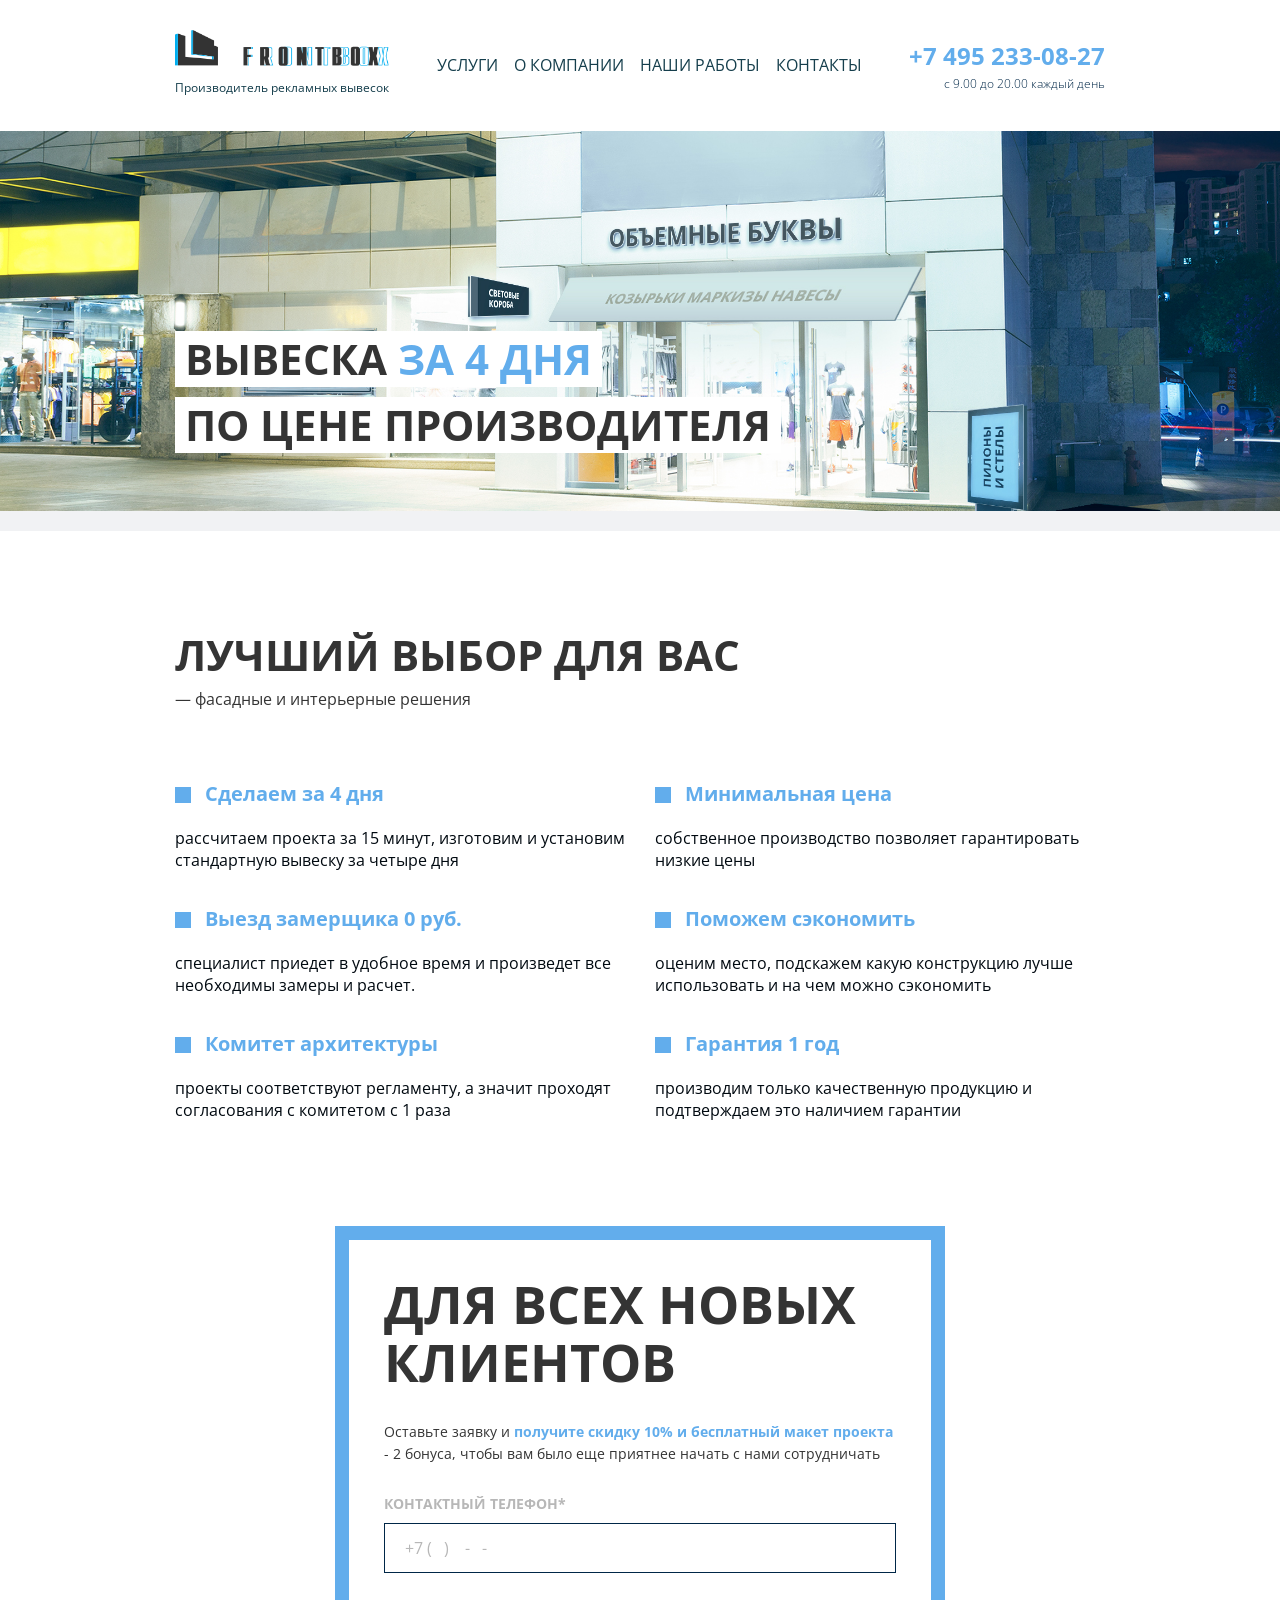
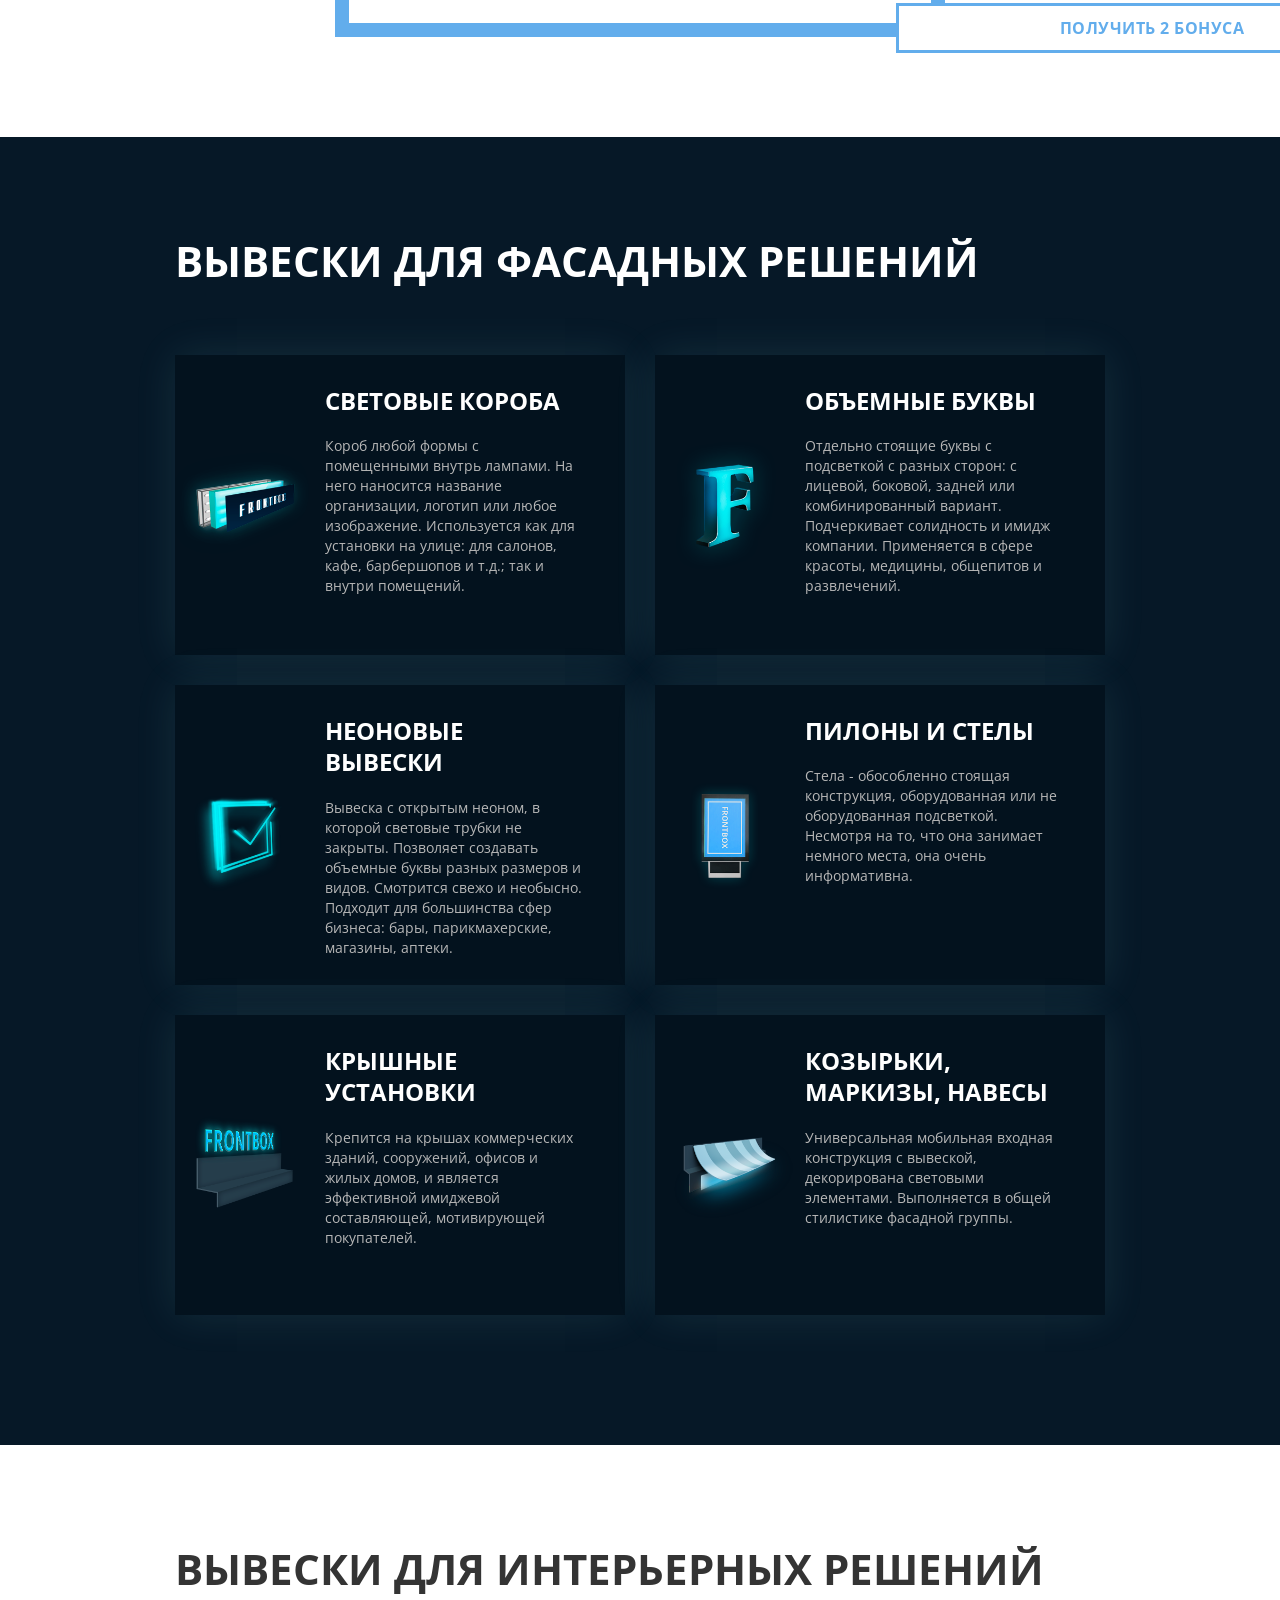
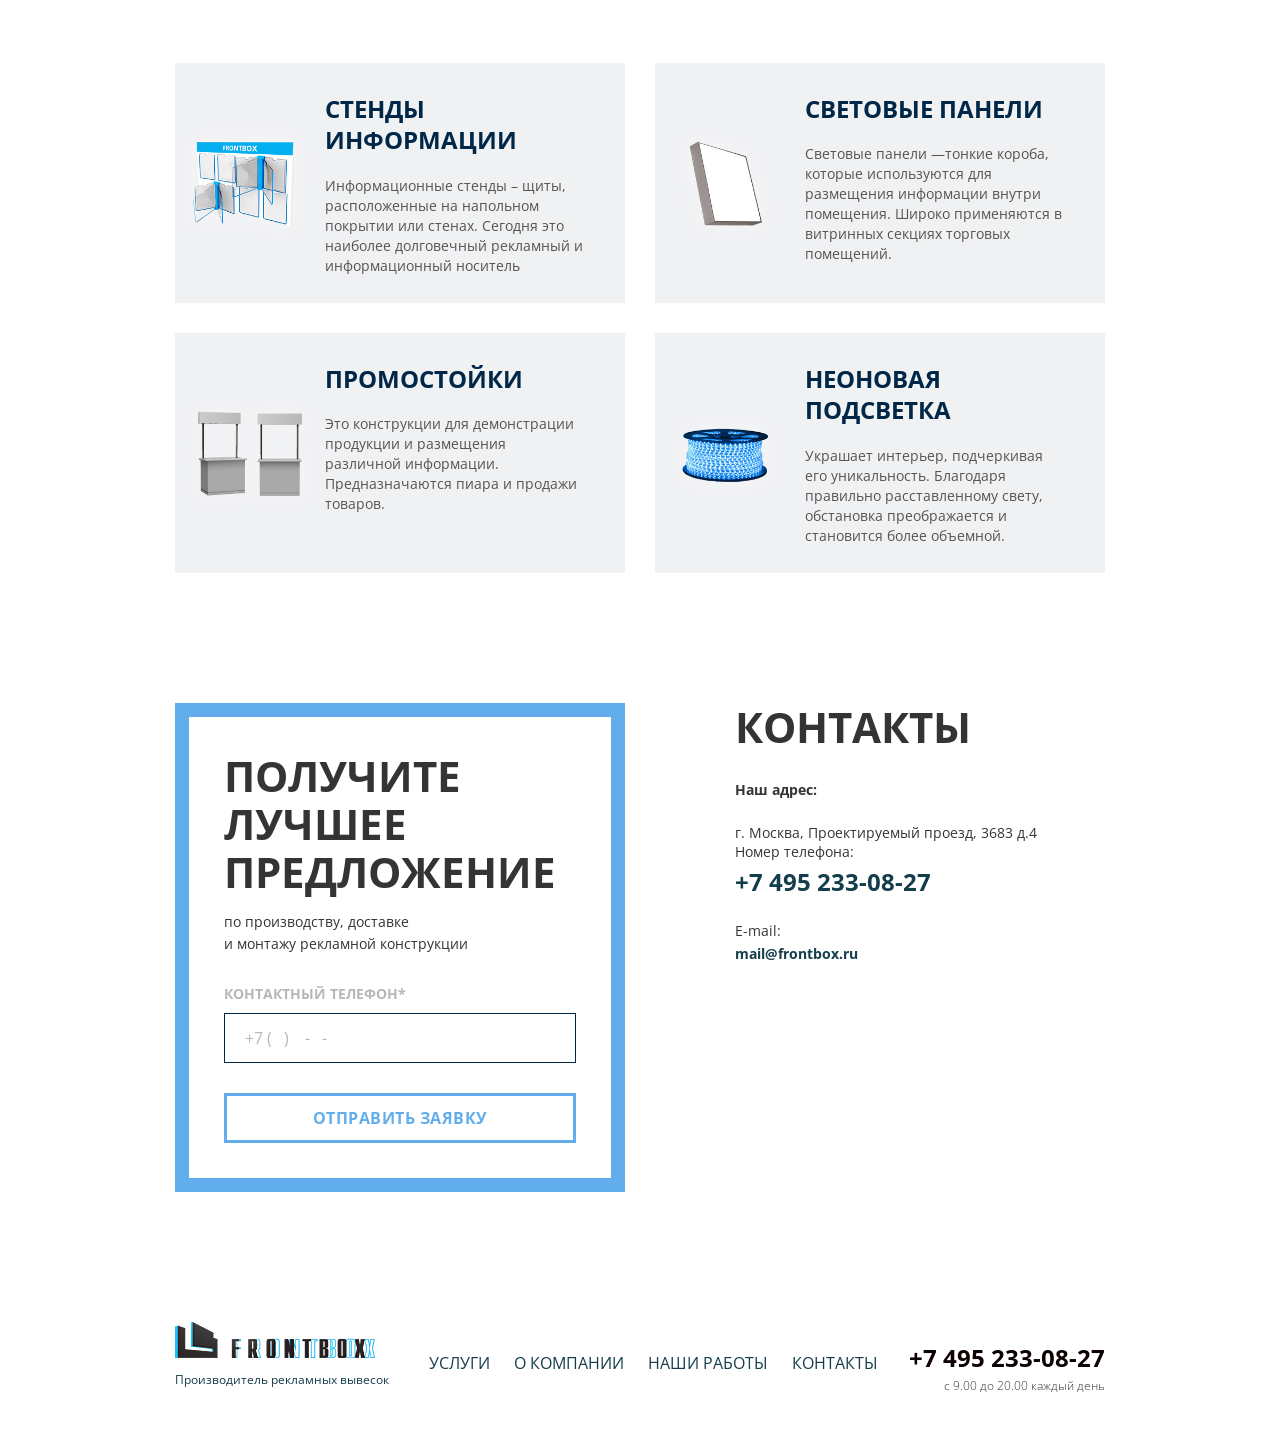
<file: public/index.html>
<html lang="ru" dir="ltr">
  <head>
    <meta charset="UTF-8"/>
    <meta name="viewport" content="width=device-width, initial-scale=1.0"/>
    <meta http-equiv="X-UA-Compatible" content="ie=edge"/>
    <title>Frontbox</title>
    <link href="./css/style.min.css" rel="stylesheet"/>
  </head>
  <body class="index">
    <script src="./js/jquery.min.js"></script>
    <script src="./js/util.js"></script>
    <script src="./js/collapse.js"></script>
    <script src="./js/jquery.inputmask.js"></script>
    <script src="./js/app.min.js"></script>
    <header class="header">
      <div class="container">
        <nav class="navbar navbar-expand-lg"><a class="navbar-brand" href="#">Производитель рекламных вывесок</a>
          <button class="navbar-toggler" type="button" data-toggle="collapse" data-target="#navbarSupportedContent" aria-controls="navbarSupportedContent" aria-expanded="false" aria-label="">
            <svg version="1.1" id="navbar" x="0px" y="0px" viewBox="0 0 512 512" style="enable-background:new 0 0 512 512;" xml:space="preserve">
              <g>
                <g>
                  <path d="M491.318,235.318H20.682C9.26,235.318,0,244.577,0,256s9.26,20.682,20.682,20.682h470.636c11.423,0,20.682-9.259,20.682-20.682C512,244.578,502.741,235.318,491.318,235.318z"></path>
                </g>
              </g>
              <g>
                <g>
                  <path d="M491.318,78.439H20.682C9.26,78.439,0,87.699,0,99.121c0,11.422,9.26,20.682,20.682,20.682h470.636c11.423,0,20.682-9.26,20.682-20.682C512,87.699,502.741,78.439,491.318,78.439z"></path>
                </g>
              </g>
              <g>
                <g>
                  <path d="M491.318,392.197H20.682C9.26,392.197,0,401.456,0,412.879s9.26,20.682,20.682,20.682h470.636c11.423,0,20.682-9.259,20.682-20.682S502.741,392.197,491.318,392.197z"></path>
                </g>
              </g>
            </svg>
          </button>
          <div class="collapse navbar-collapse" id="navbarSupportedContent">
            <ul class="navbar-nav m-auto">
              <li class="nav-item active"><a class="nav-link" href="#">Услуги</a></li>
              <li class="nav-item"><a class="nav-link" href="#">О компании</a></li>
              <li class="nav-item"><a class="nav-link" href="#">Наши работы</a></li>
              <li class="nav-item"><a class="nav-link" href="#">Контакты</a></li>
            </ul>
          </div>
          <div class="header__contact"><a class="phone" href="tel:+7 495 233-08-27">+7 495 233-08-27</a>
            <p class="phone-offer">с 9.00 до 20.00 каждый день</p>
          </div>
        </nav>
      </div>
    </header>
    <section class="content content_heading">
      <div class="container">
        <div class="row">
          <div class="col-xl-8 col-lg-8">
            <h1 class="heading heading_xl text-uppercase">
              <div class="line">
                <div class="heading__line">Вывеска <span class="text-lightblue">за 4 дня </span></div>
              </div>
              <div class="line">
                <div class="heading__line">по&nbsp;цене производителя</div>
              </div>
            </h1>
          </div>
        </div>
      </div>
    </section>
    <section class="content">
      <div class="container">
        <div class="row justify-content-xl-between justify-content-lg-center">
          <div class="col-xl-7 margin-bottom margin-bottom-xl-none">
            <div class="margin-bottom"> 
              <h2 class="heading heading_md text-uppercase">Лучший выбор для вас</h2>
              <div class="offer">— фасадные и интерьерные решения</div>
            </div>
            <div class="list row">
              <div class="list__item col-xl-6 col-md-6">
                <div class="list__title">Сделаем за 4 дня</div>
                <div class="list__offer">рассчитаем проекта за 15 минут, изготовим и установим стандартную вывеску за четыре дня</div>
              </div>
              <div class="list__item col-xl-6 col-md-6">
                <div class="list__title">Минимальная цена</div>
                <div class="list__offer">собственное производство позволяет гарантировать низкие цены</div>
              </div>
              <div class="list__item col-xl-6 col-md-6">
                <div class="list__title">Выезд замерщика 0 руб.</div>
                <div class="list__offer">специалист приедет в удобное время и произведет все необходимы замеры и расчет.</div>
              </div>
              <div class="list__item col-xl-6 col-md-6">
                <div class="list__title">Поможем сэкономить</div>
                <div class="list__offer">оценим место, подскажем какую конструкцию лучше использовать и на чем можно сэкономить</div>
              </div>
              <div class="list__item col-xl-6 col-md-6">
                <div class="list__title">Комитет архитектуры</div>
                <div class="list__offer">проекты соответствуют регламенту, а значит проходят согласования с комитетом с 1 раза</div>
              </div>
              <div class="list__item col-xl-6 col-md-6">
                <div class="list__title">Гарантия 1 год</div>
                <div class="list__offer">производим только качественную продукцию и подтверждаем это наличием гарантии</div>
              </div>
            </div>
          </div>
          <div class="col-xl-4 col-lg-8">
            <div class="form-content form-content_border form-content_btn-out">
              <div class="heading heading_lg text-uppercase">Для всех новых клиентов</div>
              <div class="offer offer_column small">Оставьте заявку и <span class="text-lightblue text-bold">получите скидку 10% и бесплатный макет проекта </span>- 2 бонуса, чтобы вам было еще приятнее начать с нами сотрудничать</div>
              <form class="form form_column" action="">
                <div class="form__label">Контактный телефон*</div>
                <input class="form__input in-phone" type="tel" placeholder="+7 (   )    -   -  "/>
                <button class="btn btn_border" type="submit">Получить 2 бонуса</button>
              </form>
            </div>
          </div>
        </div>
      </div>
    </section>
    <section class="content bg-dark">
      <div class="container">
        <h2 class="heading heading_md text-uppercase margin-bottom">Вывески для фасадных решений</h2>
        <div class="row">
          <div class="col-xl-6 col-lg-6 col-md-12 col-sm-6">
            <div class="service service_lightbox">
              <div class="service__title">СВЕТОВЫЕ КОРОБА</div>
              <div class="service__offer">Короб любой формы с помещенными внутрь лампами. На него наносится название организации, логотип или любое изображение. Используется как для установки на улице: для салонов, кафе, барбершопов и т.д.; так и внутри помещений.</div>
            </div>
          </div>
          <div class="col-xl-6 col-lg-6 col-md-12 col-sm-6">
            <div class="service service_letter">
              <div class="service__title">ОБЪЕМНЫЕ БУКВЫ</div>
              <div class="service__offer">Отдельно стоящие буквы с подсветкой с разных сторон: с лицевой, боковой, задней или комбинированный вариант. Подчеркивает солидность и имидж компании. Применяется в сфере красоты, медицины, общепитов и развлечений.</div>
            </div>
          </div>
          <div class="col-xl-6 col-lg-6 col-md-12 col-sm-6">
            <div class="service service_neon">
              <div class="service__title">НЕОНОВЫЕ ВЫВЕСКИ</div>
              <div class="service__offer">Вывеска с открытым неоном, в которой световые трубки не закрыты. Позволяет создавать объемные буквы разных размеров и видов.  Смотрится свежо и необысно. Подходит для большинства сфер бизнеса: бары, парикмахерские, магазины, аптеки.</div>
            </div>
          </div>
          <div class="col-xl-6 col-lg-6 col-md-12 col-sm-6">
            <div class="service service_pilon">
              <div class="service__title">ПИЛОНЫ И СТЕЛЫ</div>
              <div class="service__offer">Стела - обособленно стоящая конструкция, оборудованная или не оборудованная подсветкой. Несмотря на то, что она занимает немного места, она очень информативна.</div>
            </div>
          </div>
          <div class="col-xl-6 col-lg-6 col-md-12 col-sm-6">
            <div class="service service_roof margin-bottom-xl-none">
              <div class="service__title">КРЫШНЫЕ УСТАНОВКИ</div>
              <div class="service__offer">Крепится на крышах коммерческих зданий, сооружений, офисов и жилых домов, и является эффективной имиджевой составляющей, мотивирующей покупателей.</div>
            </div>
          </div>
          <div class="col-xl-6 col-lg-6 col-md-12 col-sm-6">
            <div class="service service_canopy last">
              <div class="service__title">КОЗЫРЬКИ, МАРКИЗЫ, НАВЕСЫ</div>
              <div class="service__offer">Универсальная мобильная входная конструкция с вывеской, декорирована световыми элементами. Выполняется в общей стилистике фасадной группы.</div>
            </div>
          </div>
        </div>
      </div>
    </section>
    <section class="content">
      <div class="container">
        <h2 class="heading heading_md text-uppercase margin-bottom">Вывески для интерьерных решений</h2>
        <div class="row">
          <div class="col-xl-6 col-lg-6 col-md-12 col-sm-6">
            <div class="service service_stend">
              <div class="service__title">СТЕНДЫ ИНФОРМАЦИИ</div>
              <div class="service__offer">Информационные стенды – щиты, расположенные на напольном покрытии или стенах. Сегодня это наиболее долговечный рекламный и информационный носитель</div>
            </div>
          </div>
          <div class="col-xl-6 col-lg-6 col-md-12 col-sm-6">
            <div class="service service_panel">
              <div class="service__title">СВЕТОВЫЕ ПАНЕЛИ</div>
              <div class="service__offer">Световые панели —тонкие короба, которые используются для размещения информации внутри помещения. Широко применяются в витринных секциях торговых помещений.</div>
            </div>
          </div>
          <div class="col-xl-6 col-lg-6 col-md-12 col-sm-6">
            <div class="service service_promo margin-bottom-xl-none">
              <div class="service__title">ПРОМОСТОЙКИ</div>
              <div class="service__offer">Это конструкции для демонстрации продукции и размещения различной информации. Предназначаются пиара и продажи товаров.</div>
            </div>
          </div>
          <div class="col-xl-6 col-lg-6 col-md-12 col-sm-6">
            <div class="service service_led last">
              <div class="service__title">НЕОНОВАЯ ПОДСВЕТКА</div>
              <div class="service__offer">Украшает интерьер, подчеркивая его уникальность. Благодаря правильно расставленному свету, обстановка преображается и становится более объемной.</div>
            </div>
          </div>
        </div>
      </div>
    </section>
    <section class="content contact">
      <div class="container">
        <div class="row justify-content-between">
          <div class="col-xl-7 col-lg-6">
            <div class="form-content form-content_border form-content_size">
              <div class="row align-items-center justify-content-between">
                <div class="col-xl-6">
                  <div class="heading heading_md text-uppercase">Получите лучшее предложение</div>
                  <div class="offer offer_row small">по производству, доставке и&nbsp;монтажу рекламной конcтрукции</div>
                </div>
                <div class="col-xl-5">
                  <form class="form form_row" action="">
                    <div class="form__label">Контактный телефон*</div>
                    <input class="form__input" type="tel" placeholder="+7 (   )    -   -  "/>
                    <button class="btn btn_border" type="submit">отправить заявку</button>
                  </form>
                </div>
              </div>
            </div>
          </div>
          <div class="col-xl-4 col-lg-5">
            <p class="heading heading_md text-uppercase">Контакты</p>
            <div class="address"> 
              <div class="address__title text-bold">Наш адрес:</div>
              <div class="address__place">г. Москва, Проектируемый проезд, 3683 д.4</div>
              <div class="address__title">Номер телефона:</div><a class="address__phone" href="tel:+7 495 233-08-27">+7 495 233-08-27</a>
              <div class="address__title">E-mail:</div><a class="address__mail" href="mailto:mail@frontbox.ru">mail@frontbox.ru</a>
            </div>
          </div>
        </div>
      </div>
    </section>
    <footer class="footer">
      <div class="container">
        <nav class="navbar"><a class="navbar-brand" href="#">Производитель рекламных вывесок</a>
          <ul class="navbar-nav">
            <li class="nav-item active"><a class="nav-link" href="#">Услуги</a></li>
            <li class="nav-item"><a class="nav-link" href="#">О компании</a></li>
            <li class="nav-item"><a class="nav-link" href="#">Наши работы</a></li>
            <li class="nav-item"><a class="nav-link" href="#">Контакты</a></li>
          </ul>
          <div class="my-2 my-lg-0"><a class="phone" href="tel:+7 495 233-08-27">+7 495 233-08-27</a>
            <p class="phone-offer">с 9.00 до 20.00 каждый день</p>
          </div>
        </nav>
      </div>
    </footer>
  </body>
</html>
</file>
<file: public/css/style.min.css>
@import url(https://fonts.googleapis.com/css?family=Open+Sans:300,400,600,700,800&Exo+2:100,300,400,500,700&subset=cyrillic);.flex-column,.flex-row{-webkit-box-orient:horizontal!important;-webkit-box-direction:normal!important;-ms-flex-direction:row!important;flex-direction:row!important}.flex-column{-webkit-box-orient:vertical!important;-ms-flex-direction:column!important;flex-direction:column!important}.flex-column-reverse,.flex-row-reverse{-webkit-box-orient:horizontal!important;-webkit-box-direction:reverse!important;-ms-flex-direction:row-reverse!important;flex-direction:row-reverse!important}.flex-column-reverse{-webkit-box-orient:vertical!important;-ms-flex-direction:column-reverse!important;flex-direction:column-reverse!important}.flex-wrap{-ms-flex-wrap:wrap!important;flex-wrap:wrap!important}.flex-nowrap{-ms-flex-wrap:nowrap!important;flex-wrap:nowrap!important}.flex-wrap-reverse{-ms-flex-wrap:wrap-reverse!important;flex-wrap:wrap-reverse!important}.flex-fill{-webkit-box-flex:1!important;-ms-flex:1 1 auto!important;flex:1 1 auto!important}.flex-grow-0{-webkit-box-flex:0!important;-ms-flex-positive:0!important;flex-grow:0!important}.flex-grow-1{-webkit-box-flex:1!important;-ms-flex-positive:1!important;flex-grow:1!important}.flex-shrink-0{-ms-flex-negative:0!important;flex-shrink:0!important}.flex-shrink-1{-ms-flex-negative:1!important;flex-shrink:1!important}.justify-content-start{-webkit-box-pack:start!important;-ms-flex-pack:start!important;justify-content:flex-start!important}.justify-content-end{-webkit-box-pack:end!important;-ms-flex-pack:end!important;justify-content:flex-end!important}.justify-content-center{-webkit-box-pack:center!important;-ms-flex-pack:center!important;justify-content:center!important}.justify-content-between{-webkit-box-pack:justify!important;-ms-flex-pack:justify!important;justify-content:space-between!important}.justify-content-around{-ms-flex-pack:distribute!important;justify-content:space-around!important}.align-items-start{-webkit-box-align:start!important;-ms-flex-align:start!important;align-items:flex-start!important}.align-items-end{-webkit-box-align:end!important;-ms-flex-align:end!important;align-items:flex-end!important}.align-items-center{-webkit-box-align:center!important;-ms-flex-align:center!important;align-items:center!important}.align-items-baseline{-webkit-box-align:baseline!important;-ms-flex-align:baseline!important;align-items:baseline!important}.align-items-stretch{-webkit-box-align:stretch!important;-ms-flex-align:stretch!important;align-items:stretch!important}.align-content-start{-ms-flex-line-pack:start!important;align-content:flex-start!important}.align-content-end{-ms-flex-line-pack:end!important;align-content:flex-end!important}.align-content-center{-ms-flex-line-pack:center!important;align-content:center!important}.align-content-between{-ms-flex-line-pack:justify!important;align-content:space-between!important}.align-content-around{-ms-flex-line-pack:distribute!important;align-content:space-around!important}.align-content-stretch{-ms-flex-line-pack:stretch!important;align-content:stretch!important}.align-self-auto{-ms-flex-item-align:auto!important;align-self:auto!important}.align-self-start{-ms-flex-item-align:start!important;align-self:flex-start!important}.align-self-end{-ms-flex-item-align:end!important;align-self:flex-end!important}.align-self-center{-ms-flex-item-align:center!important;align-self:center!important}.align-self-baseline{-ms-flex-item-align:baseline!important;align-self:baseline!important}.align-self-stretch{-ms-flex-item-align:stretch!important;align-self:stretch!important}@media (min-width:576px){.flex-sm-column,.flex-sm-row{-webkit-box-orient:horizontal!important;-webkit-box-direction:normal!important;-ms-flex-direction:row!important;flex-direction:row!important}.flex-sm-column{-webkit-box-orient:vertical!important;-ms-flex-direction:column!important;flex-direction:column!important}.flex-sm-column-reverse,.flex-sm-row-reverse{-webkit-box-orient:horizontal!important;-webkit-box-direction:reverse!important;-ms-flex-direction:row-reverse!important;flex-direction:row-reverse!important}.flex-sm-column-reverse{-webkit-box-orient:vertical!important;-ms-flex-direction:column-reverse!important;flex-direction:column-reverse!important}.flex-sm-wrap{-ms-flex-wrap:wrap!important;flex-wrap:wrap!important}.flex-sm-nowrap{-ms-flex-wrap:nowrap!important;flex-wrap:nowrap!important}.flex-sm-wrap-reverse{-ms-flex-wrap:wrap-reverse!important;flex-wrap:wrap-reverse!important}.flex-sm-fill{-webkit-box-flex:1!important;-ms-flex:1 1 auto!important;flex:1 1 auto!important}.flex-sm-grow-0{-webkit-box-flex:0!important;-ms-flex-positive:0!important;flex-grow:0!important}.flex-sm-grow-1{-webkit-box-flex:1!important;-ms-flex-positive:1!important;flex-grow:1!important}.flex-sm-shrink-0{-ms-flex-negative:0!important;flex-shrink:0!important}.flex-sm-shrink-1{-ms-flex-negative:1!important;flex-shrink:1!important}.justify-content-sm-start{-webkit-box-pack:start!important;-ms-flex-pack:start!important;justify-content:flex-start!important}.justify-content-sm-end{-webkit-box-pack:end!important;-ms-flex-pack:end!important;justify-content:flex-end!important}.justify-content-sm-center{-webkit-box-pack:center!important;-ms-flex-pack:center!important;justify-content:center!important}.justify-content-sm-between{-webkit-box-pack:justify!important;-ms-flex-pack:justify!important;justify-content:space-between!important}.justify-content-sm-around{-ms-flex-pack:distribute!important;justify-content:space-around!important}.align-items-sm-start{-webkit-box-align:start!important;-ms-flex-align:start!important;align-items:flex-start!important}.align-items-sm-end{-webkit-box-align:end!important;-ms-flex-align:end!important;align-items:flex-end!important}.align-items-sm-center{-webkit-box-align:center!important;-ms-flex-align:center!important;align-items:center!important}.align-items-sm-baseline{-webkit-box-align:baseline!important;-ms-flex-align:baseline!important;align-items:baseline!important}.align-items-sm-stretch{-webkit-box-align:stretch!important;-ms-flex-align:stretch!important;align-items:stretch!important}.align-content-sm-start{-ms-flex-line-pack:start!important;align-content:flex-start!important}.align-content-sm-end{-ms-flex-line-pack:end!important;align-content:flex-end!important}.align-content-sm-center{-ms-flex-line-pack:center!important;align-content:center!important}.align-content-sm-between{-ms-flex-line-pack:justify!important;align-content:space-between!important}.align-content-sm-around{-ms-flex-line-pack:distribute!important;align-content:space-around!important}.align-content-sm-stretch{-ms-flex-line-pack:stretch!important;align-content:stretch!important}.align-self-sm-auto{-ms-flex-item-align:auto!important;align-self:auto!important}.align-self-sm-start{-ms-flex-item-align:start!important;align-self:flex-start!important}.align-self-sm-end{-ms-flex-item-align:end!important;align-self:flex-end!important}.align-self-sm-center{-ms-flex-item-align:center!important;align-self:center!important}.align-self-sm-baseline{-ms-flex-item-align:baseline!important;align-self:baseline!important}.align-self-sm-stretch{-ms-flex-item-align:stretch!important;align-self:stretch!important}}@media (min-width:768px){.flex-md-column,.flex-md-row{-webkit-box-orient:horizontal!important;-webkit-box-direction:normal!important;-ms-flex-direction:row!important;flex-direction:row!important}.flex-md-column{-webkit-box-orient:vertical!important;-ms-flex-direction:column!important;flex-direction:column!important}.flex-md-column-reverse,.flex-md-row-reverse{-webkit-box-orient:horizontal!important;-webkit-box-direction:reverse!important;-ms-flex-direction:row-reverse!important;flex-direction:row-reverse!important}.flex-md-column-reverse{-webkit-box-orient:vertical!important;-ms-flex-direction:column-reverse!important;flex-direction:column-reverse!important}.flex-md-wrap{-ms-flex-wrap:wrap!important;flex-wrap:wrap!important}.flex-md-nowrap{-ms-flex-wrap:nowrap!important;flex-wrap:nowrap!important}.flex-md-wrap-reverse{-ms-flex-wrap:wrap-reverse!important;flex-wrap:wrap-reverse!important}.flex-md-fill{-webkit-box-flex:1!important;-ms-flex:1 1 auto!important;flex:1 1 auto!important}.flex-md-grow-0{-webkit-box-flex:0!important;-ms-flex-positive:0!important;flex-grow:0!important}.flex-md-grow-1{-webkit-box-flex:1!important;-ms-flex-positive:1!important;flex-grow:1!important}.flex-md-shrink-0{-ms-flex-negative:0!important;flex-shrink:0!important}.flex-md-shrink-1{-ms-flex-negative:1!important;flex-shrink:1!important}.justify-content-md-start{-webkit-box-pack:start!important;-ms-flex-pack:start!important;justify-content:flex-start!important}.justify-content-md-end{-webkit-box-pack:end!important;-ms-flex-pack:end!important;justify-content:flex-end!important}.justify-content-md-center{-webkit-box-pack:center!important;-ms-flex-pack:center!important;justify-content:center!important}.justify-content-md-between{-webkit-box-pack:justify!important;-ms-flex-pack:justify!important;justify-content:space-between!important}.justify-content-md-around{-ms-flex-pack:distribute!important;justify-content:space-around!important}.align-items-md-start{-webkit-box-align:start!important;-ms-flex-align:start!important;align-items:flex-start!important}.align-items-md-end{-webkit-box-align:end!important;-ms-flex-align:end!important;align-items:flex-end!important}.align-items-md-center{-webkit-box-align:center!important;-ms-flex-align:center!important;align-items:center!important}.align-items-md-baseline{-webkit-box-align:baseline!important;-ms-flex-align:baseline!important;align-items:baseline!important}.align-items-md-stretch{-webkit-box-align:stretch!important;-ms-flex-align:stretch!important;align-items:stretch!important}.align-content-md-start{-ms-flex-line-pack:start!important;align-content:flex-start!important}.align-content-md-end{-ms-flex-line-pack:end!important;align-content:flex-end!important}.align-content-md-center{-ms-flex-line-pack:center!important;align-content:center!important}.align-content-md-between{-ms-flex-line-pack:justify!important;align-content:space-between!important}.align-content-md-around{-ms-flex-line-pack:distribute!important;align-content:space-around!important}.align-content-md-stretch{-ms-flex-line-pack:stretch!important;align-content:stretch!important}.align-self-md-auto{-ms-flex-item-align:auto!important;align-self:auto!important}.align-self-md-start{-ms-flex-item-align:start!important;align-self:flex-start!important}.align-self-md-end{-ms-flex-item-align:end!important;align-self:flex-end!important}.align-self-md-center{-ms-flex-item-align:center!important;align-self:center!important}.align-self-md-baseline{-ms-flex-item-align:baseline!important;align-self:baseline!important}.align-self-md-stretch{-ms-flex-item-align:stretch!important;align-self:stretch!important}}@media (min-width:992px){.flex-lg-column,.flex-lg-row{-webkit-box-orient:horizontal!important;-webkit-box-direction:normal!important;-ms-flex-direction:row!important;flex-direction:row!important}.flex-lg-column{-webkit-box-orient:vertical!important;-ms-flex-direction:column!important;flex-direction:column!important}.flex-lg-column-reverse,.flex-lg-row-reverse{-webkit-box-orient:horizontal!important;-webkit-box-direction:reverse!important;-ms-flex-direction:row-reverse!important;flex-direction:row-reverse!important}.flex-lg-column-reverse{-webkit-box-orient:vertical!important;-ms-flex-direction:column-reverse!important;flex-direction:column-reverse!important}.flex-lg-wrap{-ms-flex-wrap:wrap!important;flex-wrap:wrap!important}.flex-lg-nowrap{-ms-flex-wrap:nowrap!important;flex-wrap:nowrap!important}.flex-lg-wrap-reverse{-ms-flex-wrap:wrap-reverse!important;flex-wrap:wrap-reverse!important}.flex-lg-fill{-webkit-box-flex:1!important;-ms-flex:1 1 auto!important;flex:1 1 auto!important}.flex-lg-grow-0{-webkit-box-flex:0!important;-ms-flex-positive:0!important;flex-grow:0!important}.flex-lg-grow-1{-webkit-box-flex:1!important;-ms-flex-positive:1!important;flex-grow:1!important}.flex-lg-shrink-0{-ms-flex-negative:0!important;flex-shrink:0!important}.flex-lg-shrink-1{-ms-flex-negative:1!important;flex-shrink:1!important}.justify-content-lg-start{-webkit-box-pack:start!important;-ms-flex-pack:start!important;justify-content:flex-start!important}.justify-content-lg-end{-webkit-box-pack:end!important;-ms-flex-pack:end!important;justify-content:flex-end!important}.justify-content-lg-center{-webkit-box-pack:center!important;-ms-flex-pack:center!important;justify-content:center!important}.justify-content-lg-between{-webkit-box-pack:justify!important;-ms-flex-pack:justify!important;justify-content:space-between!important}.justify-content-lg-around{-ms-flex-pack:distribute!important;justify-content:space-around!important}.align-items-lg-start{-webkit-box-align:start!important;-ms-flex-align:start!important;align-items:flex-start!important}.align-items-lg-end{-webkit-box-align:end!important;-ms-flex-align:end!important;align-items:flex-end!important}.align-items-lg-center{-webkit-box-align:center!important;-ms-flex-align:center!important;align-items:center!important}.align-items-lg-baseline{-webkit-box-align:baseline!important;-ms-flex-align:baseline!important;align-items:baseline!important}.align-items-lg-stretch{-webkit-box-align:stretch!important;-ms-flex-align:stretch!important;align-items:stretch!important}.align-content-lg-start{-ms-flex-line-pack:start!important;align-content:flex-start!important}.align-content-lg-end{-ms-flex-line-pack:end!important;align-content:flex-end!important}.align-content-lg-center{-ms-flex-line-pack:center!important;align-content:center!important}.align-content-lg-between{-ms-flex-line-pack:justify!important;align-content:space-between!important}.align-content-lg-around{-ms-flex-line-pack:distribute!important;align-content:space-around!important}.align-content-lg-stretch{-ms-flex-line-pack:stretch!important;align-content:stretch!important}.align-self-lg-auto{-ms-flex-item-align:auto!important;align-self:auto!important}.align-self-lg-start{-ms-flex-item-align:start!important;align-self:flex-start!important}.align-self-lg-end{-ms-flex-item-align:end!important;align-self:flex-end!important}.align-self-lg-center{-ms-flex-item-align:center!important;align-self:center!important}.align-self-lg-baseline{-ms-flex-item-align:baseline!important;align-self:baseline!important}.align-self-lg-stretch{-ms-flex-item-align:stretch!important;align-self:stretch!important}}@media (min-width:1400px){.flex-xl-column,.flex-xl-row{-webkit-box-orient:horizontal!important;-webkit-box-direction:normal!important;-ms-flex-direction:row!important;flex-direction:row!important}.flex-xl-column{-webkit-box-orient:vertical!important;-ms-flex-direction:column!important;flex-direction:column!important}.flex-xl-column-reverse,.flex-xl-row-reverse{-webkit-box-orient:horizontal!important;-webkit-box-direction:reverse!important;-ms-flex-direction:row-reverse!important;flex-direction:row-reverse!important}.flex-xl-column-reverse{-webkit-box-orient:vertical!important;-ms-flex-direction:column-reverse!important;flex-direction:column-reverse!important}.flex-xl-wrap{-ms-flex-wrap:wrap!important;flex-wrap:wrap!important}.flex-xl-nowrap{-ms-flex-wrap:nowrap!important;flex-wrap:nowrap!important}.flex-xl-wrap-reverse{-ms-flex-wrap:wrap-reverse!important;flex-wrap:wrap-reverse!important}.flex-xl-fill{-webkit-box-flex:1!important;-ms-flex:1 1 auto!important;flex:1 1 auto!important}.flex-xl-grow-0{-webkit-box-flex:0!important;-ms-flex-positive:0!important;flex-grow:0!important}.flex-xl-grow-1{-webkit-box-flex:1!important;-ms-flex-positive:1!important;flex-grow:1!important}.flex-xl-shrink-0{-ms-flex-negative:0!important;flex-shrink:0!important}.flex-xl-shrink-1{-ms-flex-negative:1!important;flex-shrink:1!important}.justify-content-xl-start{-webkit-box-pack:start!important;-ms-flex-pack:start!important;justify-content:flex-start!important}.justify-content-xl-end{-webkit-box-pack:end!important;-ms-flex-pack:end!important;justify-content:flex-end!important}.justify-content-xl-center{-webkit-box-pack:center!important;-ms-flex-pack:center!important;justify-content:center!important}.justify-content-xl-between{-webkit-box-pack:justify!important;-ms-flex-pack:justify!important;justify-content:space-between!important}.justify-content-xl-around{-ms-flex-pack:distribute!important;justify-content:space-around!important}.align-items-xl-start{-webkit-box-align:start!important;-ms-flex-align:start!important;align-items:flex-start!important}.align-items-xl-end{-webkit-box-align:end!important;-ms-flex-align:end!important;align-items:flex-end!important}.align-items-xl-center{-webkit-box-align:center!important;-ms-flex-align:center!important;align-items:center!important}.align-items-xl-baseline{-webkit-box-align:baseline!important;-ms-flex-align:baseline!important;align-items:baseline!important}.align-items-xl-stretch{-webkit-box-align:stretch!important;-ms-flex-align:stretch!important;align-items:stretch!important}.align-content-xl-start{-ms-flex-line-pack:start!important;align-content:flex-start!important}.align-content-xl-end{-ms-flex-line-pack:end!important;align-content:flex-end!important}.align-content-xl-center{-ms-flex-line-pack:center!important;align-content:center!important}.align-content-xl-between{-ms-flex-line-pack:justify!important;align-content:space-between!important}.align-content-xl-around{-ms-flex-line-pack:distribute!important;align-content:space-around!important}.align-content-xl-stretch{-ms-flex-line-pack:stretch!important;align-content:stretch!important}.align-self-xl-auto{-ms-flex-item-align:auto!important;align-self:auto!important}.align-self-xl-start{-ms-flex-item-align:start!important;align-self:flex-start!important}.align-self-xl-end{-ms-flex-item-align:end!important;align-self:flex-end!important}.align-self-xl-center{-ms-flex-item-align:center!important;align-self:center!important}.align-self-xl-baseline{-ms-flex-item-align:baseline!important;align-self:baseline!important}.align-self-xl-stretch{-ms-flex-item-align:stretch!important;align-self:stretch!important}}.container{width:100%;padding-right:15px;padding-left:15px;margin-right:auto;margin-left:auto}@media (min-width:576px){.container{max-width:540px}}@media (min-width:768px){.container{max-width:720px}}@media (min-width:992px){.container{max-width:960px}}@media (min-width:1400px){.container{max-width:1380px}}.container-fluid{width:100%;padding-right:15px;padding-left:15px;margin-right:auto;margin-left:auto}.row{display:-webkit-box;display:-ms-flexbox;display:flex;-ms-flex-wrap:wrap;flex-wrap:wrap;margin-right:-15px;margin-left:-15px}.no-gutters{margin-right:0;margin-left:0}.no-gutters>.col,.no-gutters>[class*=col-]{padding-right:0;padding-left:0}.col,.col-1,.col-10,.col-11,.col-12,.col-2,.col-3,.col-4,.col-5,.col-6,.col-7,.col-8,.col-9{position:relative;width:100%;padding-right:15px;padding-left:15px}.col-auto{position:relative;padding-right:15px;padding-left:15px}.col-lg,.col-lg-1,.col-lg-10,.col-lg-11,.col-lg-12,.col-lg-2,.col-lg-3,.col-lg-4,.col-lg-5,.col-lg-6,.col-lg-7,.col-lg-8,.col-lg-9,.col-lg-auto,.col-md,.col-md-1,.col-md-10,.col-md-11,.col-md-12,.col-md-2,.col-md-3,.col-md-4,.col-md-5,.col-md-6,.col-md-7,.col-md-8,.col-md-9,.col-md-auto,.col-sm,.col-sm-1,.col-sm-10,.col-sm-11,.col-sm-12,.col-sm-2,.col-sm-3,.col-sm-4,.col-sm-5,.col-sm-6,.col-sm-7,.col-sm-8,.col-sm-9,.col-sm-auto,.col-xl,.col-xl-1,.col-xl-10,.col-xl-11,.col-xl-12,.col-xl-2,.col-xl-3,.col-xl-4,.col-xl-5,.col-xl-6,.col-xl-7,.col-xl-8,.col-xl-9,.col-xl-auto{position:relative;width:100%;padding-right:15px;padding-left:15px}.col{-ms-flex-preferred-size:0;flex-basis:0;-webkit-box-flex:1;-ms-flex-positive:1;flex-grow:1;max-width:100%}.col-auto{-webkit-box-flex:0;-ms-flex:0 0 auto;flex:0 0 auto;width:auto;max-width:100%}.col-1,.col-2,.col-3{-webkit-box-flex:0;-ms-flex:0 0 8.33333%;flex:0 0 8.33333%;max-width:8.33333%}.col-2,.col-3{-ms-flex:0 0 16.66667%;flex:0 0 16.66667%;max-width:16.66667%}.col-3{-ms-flex:0 0 25%;flex:0 0 25%;max-width:25%}.col-4,.col-5,.col-6{-webkit-box-flex:0;-ms-flex:0 0 33.33333%;flex:0 0 33.33333%;max-width:33.33333%}.col-5,.col-6{-ms-flex:0 0 41.66667%;flex:0 0 41.66667%;max-width:41.66667%}.col-6{-ms-flex:0 0 50%;flex:0 0 50%;max-width:50%}.col-7,.col-8,.col-9{-webkit-box-flex:0;-ms-flex:0 0 58.33333%;flex:0 0 58.33333%;max-width:58.33333%}.col-8,.col-9{-ms-flex:0 0 66.66667%;flex:0 0 66.66667%;max-width:66.66667%}.col-9{-ms-flex:0 0 75%;flex:0 0 75%;max-width:75%}.col-10,.col-11,.col-12{-webkit-box-flex:0;-ms-flex:0 0 83.33333%;flex:0 0 83.33333%;max-width:83.33333%}.col-11,.col-12{-ms-flex:0 0 91.66667%;flex:0 0 91.66667%;max-width:91.66667%}.col-12{-ms-flex:0 0 100%;flex:0 0 100%;max-width:100%}.order-first{-webkit-box-ordinal-group:0;-ms-flex-order:-1;order:-1}.order-last{-webkit-box-ordinal-group:14;-ms-flex-order:13;order:13}.order-0{-webkit-box-ordinal-group:1;-ms-flex-order:0;order:0}.order-1{-webkit-box-ordinal-group:2;-ms-flex-order:1;order:1}.order-2{-webkit-box-ordinal-group:3;-ms-flex-order:2;order:2}.order-3{-webkit-box-ordinal-group:4;-ms-flex-order:3;order:3}.order-4{-webkit-box-ordinal-group:5;-ms-flex-order:4;order:4}.order-5{-webkit-box-ordinal-group:6;-ms-flex-order:5;order:5}.order-6{-webkit-box-ordinal-group:7;-ms-flex-order:6;order:6}.order-7{-webkit-box-ordinal-group:8;-ms-flex-order:7;order:7}.order-8{-webkit-box-ordinal-group:9;-ms-flex-order:8;order:8}.order-9{-webkit-box-ordinal-group:10;-ms-flex-order:9;order:9}.order-10{-webkit-box-ordinal-group:11;-ms-flex-order:10;order:10}.order-11{-webkit-box-ordinal-group:12;-ms-flex-order:11;order:11}.order-12{-webkit-box-ordinal-group:13;-ms-flex-order:12;order:12}.offset-1{margin-left:8.33333%}.offset-2{margin-left:16.66667%}.offset-3{margin-left:25%}.offset-4{margin-left:33.33333%}.offset-5{margin-left:41.66667%}.offset-6{margin-left:50%}.offset-7{margin-left:58.33333%}.offset-8{margin-left:66.66667%}.offset-9{margin-left:75%}.offset-10{margin-left:83.33333%}.offset-11{margin-left:91.66667%}@media (min-width:576px){.col-sm{-ms-flex-preferred-size:0;flex-basis:0;-webkit-box-flex:1;-ms-flex-positive:1;flex-grow:1;max-width:100%}.col-sm-auto{-webkit-box-flex:0;-ms-flex:0 0 auto;flex:0 0 auto;width:auto;max-width:100%}.col-sm-1,.col-sm-2{-webkit-box-flex:0;-ms-flex:0 0 8.33333%;flex:0 0 8.33333%;max-width:8.33333%}.col-sm-2{-ms-flex:0 0 16.66667%;flex:0 0 16.66667%;max-width:16.66667%}.col-sm-3,.col-sm-4{-webkit-box-flex:0;-ms-flex:0 0 25%;flex:0 0 25%;max-width:25%}.col-sm-4{-ms-flex:0 0 33.33333%;flex:0 0 33.33333%;max-width:33.33333%}.col-sm-5,.col-sm-6{-webkit-box-flex:0;-ms-flex:0 0 41.66667%;flex:0 0 41.66667%;max-width:41.66667%}.col-sm-6{-ms-flex:0 0 50%;flex:0 0 50%;max-width:50%}.col-sm-7,.col-sm-8{-webkit-box-flex:0;-ms-flex:0 0 58.33333%;flex:0 0 58.33333%;max-width:58.33333%}.col-sm-8{-ms-flex:0 0 66.66667%;flex:0 0 66.66667%;max-width:66.66667%}.col-sm-10,.col-sm-9{-webkit-box-flex:0;-ms-flex:0 0 75%;flex:0 0 75%;max-width:75%}.col-sm-10{-ms-flex:0 0 83.33333%;flex:0 0 83.33333%;max-width:83.33333%}.col-sm-11,.col-sm-12{-webkit-box-flex:0;-ms-flex:0 0 91.66667%;flex:0 0 91.66667%;max-width:91.66667%}.col-sm-12{-ms-flex:0 0 100%;flex:0 0 100%;max-width:100%}.order-sm-first{-webkit-box-ordinal-group:0;-ms-flex-order:-1;order:-1}.order-sm-last{-webkit-box-ordinal-group:14;-ms-flex-order:13;order:13}.order-sm-0{-webkit-box-ordinal-group:1;-ms-flex-order:0;order:0}.order-sm-1{-webkit-box-ordinal-group:2;-ms-flex-order:1;order:1}.order-sm-2{-webkit-box-ordinal-group:3;-ms-flex-order:2;order:2}.order-sm-3{-webkit-box-ordinal-group:4;-ms-flex-order:3;order:3}.order-sm-4{-webkit-box-ordinal-group:5;-ms-flex-order:4;order:4}.order-sm-5{-webkit-box-ordinal-group:6;-ms-flex-order:5;order:5}.order-sm-6{-webkit-box-ordinal-group:7;-ms-flex-order:6;order:6}.order-sm-7{-webkit-box-ordinal-group:8;-ms-flex-order:7;order:7}.order-sm-8{-webkit-box-ordinal-group:9;-ms-flex-order:8;order:8}.order-sm-9{-webkit-box-ordinal-group:10;-ms-flex-order:9;order:9}.order-sm-10{-webkit-box-ordinal-group:11;-ms-flex-order:10;order:10}.order-sm-11{-webkit-box-ordinal-group:12;-ms-flex-order:11;order:11}.order-sm-12{-webkit-box-ordinal-group:13;-ms-flex-order:12;order:12}.offset-sm-0{margin-left:0}.offset-sm-1{margin-left:8.33333%}.offset-sm-2{margin-left:16.66667%}.offset-sm-3{margin-left:25%}.offset-sm-4{margin-left:33.33333%}.offset-sm-5{margin-left:41.66667%}.offset-sm-6{margin-left:50%}.offset-sm-7{margin-left:58.33333%}.offset-sm-8{margin-left:66.66667%}.offset-sm-9{margin-left:75%}.offset-sm-10{margin-left:83.33333%}.offset-sm-11{margin-left:91.66667%}}@media (min-width:768px){.col-md{-ms-flex-preferred-size:0;flex-basis:0;-webkit-box-flex:1;-ms-flex-positive:1;flex-grow:1;max-width:100%}.col-md-auto{-webkit-box-flex:0;-ms-flex:0 0 auto;flex:0 0 auto;width:auto;max-width:100%}.col-md-1,.col-md-2{-webkit-box-flex:0;-ms-flex:0 0 8.33333%;flex:0 0 8.33333%;max-width:8.33333%}.col-md-2{-ms-flex:0 0 16.66667%;flex:0 0 16.66667%;max-width:16.66667%}.col-md-3,.col-md-4{-webkit-box-flex:0;-ms-flex:0 0 25%;flex:0 0 25%;max-width:25%}.col-md-4{-ms-flex:0 0 33.33333%;flex:0 0 33.33333%;max-width:33.33333%}.col-md-5,.col-md-6{-webkit-box-flex:0;-ms-flex:0 0 41.66667%;flex:0 0 41.66667%;max-width:41.66667%}.col-md-6{-ms-flex:0 0 50%;flex:0 0 50%;max-width:50%}.col-md-7,.col-md-8{-webkit-box-flex:0;-ms-flex:0 0 58.33333%;flex:0 0 58.33333%;max-width:58.33333%}.col-md-8{-ms-flex:0 0 66.66667%;flex:0 0 66.66667%;max-width:66.66667%}.col-md-10,.col-md-9{-webkit-box-flex:0;-ms-flex:0 0 75%;flex:0 0 75%;max-width:75%}.col-md-10{-ms-flex:0 0 83.33333%;flex:0 0 83.33333%;max-width:83.33333%}.col-md-11,.col-md-12{-webkit-box-flex:0;-ms-flex:0 0 91.66667%;flex:0 0 91.66667%;max-width:91.66667%}.col-md-12{-ms-flex:0 0 100%;flex:0 0 100%;max-width:100%}.order-md-first{-webkit-box-ordinal-group:0;-ms-flex-order:-1;order:-1}.order-md-last{-webkit-box-ordinal-group:14;-ms-flex-order:13;order:13}.order-md-0{-webkit-box-ordinal-group:1;-ms-flex-order:0;order:0}.order-md-1{-webkit-box-ordinal-group:2;-ms-flex-order:1;order:1}.order-md-2{-webkit-box-ordinal-group:3;-ms-flex-order:2;order:2}.order-md-3{-webkit-box-ordinal-group:4;-ms-flex-order:3;order:3}.order-md-4{-webkit-box-ordinal-group:5;-ms-flex-order:4;order:4}.order-md-5{-webkit-box-ordinal-group:6;-ms-flex-order:5;order:5}.order-md-6{-webkit-box-ordinal-group:7;-ms-flex-order:6;order:6}.order-md-7{-webkit-box-ordinal-group:8;-ms-flex-order:7;order:7}.order-md-8{-webkit-box-ordinal-group:9;-ms-flex-order:8;order:8}.order-md-9{-webkit-box-ordinal-group:10;-ms-flex-order:9;order:9}.order-md-10{-webkit-box-ordinal-group:11;-ms-flex-order:10;order:10}.order-md-11{-webkit-box-ordinal-group:12;-ms-flex-order:11;order:11}.order-md-12{-webkit-box-ordinal-group:13;-ms-flex-order:12;order:12}.offset-md-0{margin-left:0}.offset-md-1{margin-left:8.33333%}.offset-md-2{margin-left:16.66667%}.offset-md-3{margin-left:25%}.offset-md-4{margin-left:33.33333%}.offset-md-5{margin-left:41.66667%}.offset-md-6{margin-left:50%}.offset-md-7{margin-left:58.33333%}.offset-md-8{margin-left:66.66667%}.offset-md-9{margin-left:75%}.offset-md-10{margin-left:83.33333%}.offset-md-11{margin-left:91.66667%}}@media (min-width:992px){.col-lg{-ms-flex-preferred-size:0;flex-basis:0;-webkit-box-flex:1;-ms-flex-positive:1;flex-grow:1;max-width:100%}.col-lg-auto{-webkit-box-flex:0;-ms-flex:0 0 auto;flex:0 0 auto;width:auto;max-width:100%}.col-lg-1,.col-lg-2{-webkit-box-flex:0;-ms-flex:0 0 8.33333%;flex:0 0 8.33333%;max-width:8.33333%}.col-lg-2{-ms-flex:0 0 16.66667%;flex:0 0 16.66667%;max-width:16.66667%}.col-lg-3,.col-lg-4{-webkit-box-flex:0;-ms-flex:0 0 25%;flex:0 0 25%;max-width:25%}.col-lg-4{-ms-flex:0 0 33.33333%;flex:0 0 33.33333%;max-width:33.33333%}.col-lg-5,.col-lg-6{-webkit-box-flex:0;-ms-flex:0 0 41.66667%;flex:0 0 41.66667%;max-width:41.66667%}.col-lg-6{-ms-flex:0 0 50%;flex:0 0 50%;max-width:50%}.col-lg-7,.col-lg-8{-webkit-box-flex:0;-ms-flex:0 0 58.33333%;flex:0 0 58.33333%;max-width:58.33333%}.col-lg-8{-ms-flex:0 0 66.66667%;flex:0 0 66.66667%;max-width:66.66667%}.col-lg-10,.col-lg-9{-webkit-box-flex:0;-ms-flex:0 0 75%;flex:0 0 75%;max-width:75%}.col-lg-10{-ms-flex:0 0 83.33333%;flex:0 0 83.33333%;max-width:83.33333%}.col-lg-11,.col-lg-12{-webkit-box-flex:0;-ms-flex:0 0 91.66667%;flex:0 0 91.66667%;max-width:91.66667%}.col-lg-12{-ms-flex:0 0 100%;flex:0 0 100%;max-width:100%}.order-lg-first{-webkit-box-ordinal-group:0;-ms-flex-order:-1;order:-1}.order-lg-last{-webkit-box-ordinal-group:14;-ms-flex-order:13;order:13}.order-lg-0{-webkit-box-ordinal-group:1;-ms-flex-order:0;order:0}.order-lg-1{-webkit-box-ordinal-group:2;-ms-flex-order:1;order:1}.order-lg-2{-webkit-box-ordinal-group:3;-ms-flex-order:2;order:2}.order-lg-3{-webkit-box-ordinal-group:4;-ms-flex-order:3;order:3}.order-lg-4{-webkit-box-ordinal-group:5;-ms-flex-order:4;order:4}.order-lg-5{-webkit-box-ordinal-group:6;-ms-flex-order:5;order:5}.order-lg-6{-webkit-box-ordinal-group:7;-ms-flex-order:6;order:6}.order-lg-7{-webkit-box-ordinal-group:8;-ms-flex-order:7;order:7}.order-lg-8{-webkit-box-ordinal-group:9;-ms-flex-order:8;order:8}.order-lg-9{-webkit-box-ordinal-group:10;-ms-flex-order:9;order:9}.order-lg-10{-webkit-box-ordinal-group:11;-ms-flex-order:10;order:10}.order-lg-11{-webkit-box-ordinal-group:12;-ms-flex-order:11;order:11}.order-lg-12{-webkit-box-ordinal-group:13;-ms-flex-order:12;order:12}.offset-lg-0{margin-left:0}.offset-lg-1{margin-left:8.33333%}.offset-lg-2{margin-left:16.66667%}.offset-lg-3{margin-left:25%}.offset-lg-4{margin-left:33.33333%}.offset-lg-5{margin-left:41.66667%}.offset-lg-6{margin-left:50%}.offset-lg-7{margin-left:58.33333%}.offset-lg-8{margin-left:66.66667%}.offset-lg-9{margin-left:75%}.offset-lg-10{margin-left:83.33333%}.offset-lg-11{margin-left:91.66667%}}@media (min-width:1400px){.col-xl{-ms-flex-preferred-size:0;flex-basis:0;-webkit-box-flex:1;-ms-flex-positive:1;flex-grow:1;max-width:100%}.col-xl-auto{-webkit-box-flex:0;-ms-flex:0 0 auto;flex:0 0 auto;width:auto;max-width:100%}.col-xl-1,.col-xl-2{-webkit-box-flex:0;-ms-flex:0 0 8.33333%;flex:0 0 8.33333%;max-width:8.33333%}.col-xl-2{-ms-flex:0 0 16.66667%;flex:0 0 16.66667%;max-width:16.66667%}.col-xl-3,.col-xl-4{-webkit-box-flex:0;-ms-flex:0 0 25%;flex:0 0 25%;max-width:25%}.col-xl-4{-ms-flex:0 0 33.33333%;flex:0 0 33.33333%;max-width:33.33333%}.col-xl-5,.col-xl-6{-webkit-box-flex:0;-ms-flex:0 0 41.66667%;flex:0 0 41.66667%;max-width:41.66667%}.col-xl-6{-ms-flex:0 0 50%;flex:0 0 50%;max-width:50%}.col-xl-7,.col-xl-8{-webkit-box-flex:0;-ms-flex:0 0 58.33333%;flex:0 0 58.33333%;max-width:58.33333%}.col-xl-8{-ms-flex:0 0 66.66667%;flex:0 0 66.66667%;max-width:66.66667%}.col-xl-10,.col-xl-9{-webkit-box-flex:0;-ms-flex:0 0 75%;flex:0 0 75%;max-width:75%}.col-xl-10{-ms-flex:0 0 83.33333%;flex:0 0 83.33333%;max-width:83.33333%}.col-xl-11,.col-xl-12{-webkit-box-flex:0;-ms-flex:0 0 91.66667%;flex:0 0 91.66667%;max-width:91.66667%}.col-xl-12{-ms-flex:0 0 100%;flex:0 0 100%;max-width:100%}.order-xl-first{-webkit-box-ordinal-group:0;-ms-flex-order:-1;order:-1}.order-xl-last{-webkit-box-ordinal-group:14;-ms-flex-order:13;order:13}.order-xl-0{-webkit-box-ordinal-group:1;-ms-flex-order:0;order:0}.order-xl-1{-webkit-box-ordinal-group:2;-ms-flex-order:1;order:1}.order-xl-2{-webkit-box-ordinal-group:3;-ms-flex-order:2;order:2}.order-xl-3{-webkit-box-ordinal-group:4;-ms-flex-order:3;order:3}.order-xl-4{-webkit-box-ordinal-group:5;-ms-flex-order:4;order:4}.order-xl-5{-webkit-box-ordinal-group:6;-ms-flex-order:5;order:5}.order-xl-6{-webkit-box-ordinal-group:7;-ms-flex-order:6;order:6}.order-xl-7{-webkit-box-ordinal-group:8;-ms-flex-order:7;order:7}.order-xl-8{-webkit-box-ordinal-group:9;-ms-flex-order:8;order:8}.order-xl-9{-webkit-box-ordinal-group:10;-ms-flex-order:9;order:9}.order-xl-10{-webkit-box-ordinal-group:11;-ms-flex-order:10;order:10}.order-xl-11{-webkit-box-ordinal-group:12;-ms-flex-order:11;order:11}.order-xl-12{-webkit-box-ordinal-group:13;-ms-flex-order:12;order:12}.offset-xl-0{margin-left:0}.offset-xl-1{margin-left:8.33333%}.offset-xl-2{margin-left:16.66667%}.offset-xl-3{margin-left:25%}.offset-xl-4{margin-left:33.33333%}.offset-xl-5{margin-left:41.66667%}.offset-xl-6{margin-left:50%}.offset-xl-7{margin-left:58.33333%}.offset-xl-8{margin-left:66.66667%}.offset-xl-9{margin-left:75%}.offset-xl-10{margin-left:83.33333%}.offset-xl-11{margin-left:91.66667%}}.fade{-webkit-transition:opacity .15s linear;-o-transition:opacity .15s linear;transition:opacity .15s linear}@media (prefers-reduced-motion:reduce){.fade{-webkit-transition:none;-o-transition:none;transition:none}}.fade:not(.show){opacity:0}.collapse:not(.show){display:none}.collapsing{position:relative;height:0;overflow:hidden;-webkit-transition:height .35s ease;-o-transition:height .35s ease;transition:height .35s ease}@media (prefers-reduced-motion:reduce){.collapsing{-webkit-transition:none;-o-transition:none;transition:none}}.navbar{position:relative;padding:.5rem 1rem}.navbar,.navbar>.container,.navbar>.container-fluid{display:-webkit-box;display:-ms-flexbox;display:flex;-ms-flex-wrap:wrap;flex-wrap:wrap;-webkit-box-align:center;-ms-flex-align:center;align-items:center;-webkit-box-pack:justify;-ms-flex-pack:justify;justify-content:space-between}.navbar-brand{display:inline-block;padding-top:.3375rem;padding-bottom:.3375rem;margin-right:1rem;font-size:1.25rem;line-height:inherit;white-space:nowrap}.navbar-brand:focus,.navbar-brand:hover{text-decoration:none}.navbar-nav{display:-webkit-box;display:-ms-flexbox;display:flex;-webkit-box-orient:vertical;-webkit-box-direction:normal;-ms-flex-direction:column;flex-direction:column;padding-left:0;margin-bottom:0;list-style:none}.navbar-nav .nav-link{padding-right:0;padding-left:0}.navbar-nav .dropdown-menu{position:static;float:none}.navbar-text{display:inline-block;padding-top:.5rem;padding-bottom:.5rem}.navbar-collapse{-ms-flex-preferred-size:100%;flex-basis:100%;-webkit-box-flex:1;-ms-flex-positive:1;flex-grow:1;-webkit-box-align:center;-ms-flex-align:center;align-items:center}.navbar-toggler{padding:.25rem .75rem;font-size:1.25rem;line-height:1;background-color:transparent;border:1px solid transparent;border-radius:0}.navbar-toggler:focus,.navbar-toggler:hover{text-decoration:none}.navbar-toggler-icon{display:inline-block;width:1.5em;height:1.5em;vertical-align:middle;content:"";background:no-repeat center center;background-size:100% 100%}@media (max-width:575.98px){.navbar-expand-sm>.container,.navbar-expand-sm>.container-fluid{padding-right:0;padding-left:0}}@media (min-width:576px){.navbar-expand-sm,.navbar-expand-sm .navbar-nav{-webkit-box-orient:horizontal;-webkit-box-direction:normal}.navbar-expand-sm{-ms-flex-flow:row nowrap;flex-flow:row nowrap;-webkit-box-pack:start;-ms-flex-pack:start;justify-content:flex-start}.navbar-expand-sm .navbar-nav{-ms-flex-direction:row;flex-direction:row}.navbar-expand-sm .navbar-nav .dropdown-menu{position:absolute}.navbar-expand-sm .navbar-nav .nav-link{padding-right:.5rem;padding-left:.5rem}.navbar-expand-sm>.container,.navbar-expand-sm>.container-fluid{-ms-flex-wrap:nowrap;flex-wrap:nowrap}.navbar-expand-sm .navbar-collapse{display:-webkit-box!important;display:-ms-flexbox!important;display:flex!important;-ms-flex-preferred-size:auto;flex-basis:auto}.navbar-expand-sm .navbar-toggler{display:none}}@media (max-width:767.98px){.navbar-expand-md>.container,.navbar-expand-md>.container-fluid{padding-right:0;padding-left:0}}@media (min-width:768px){.navbar-expand-md,.navbar-expand-md .navbar-nav{-webkit-box-orient:horizontal;-webkit-box-direction:normal}.navbar-expand-md{-ms-flex-flow:row nowrap;flex-flow:row nowrap;-webkit-box-pack:start;-ms-flex-pack:start;justify-content:flex-start}.navbar-expand-md .navbar-nav{-ms-flex-direction:row;flex-direction:row}.navbar-expand-md .navbar-nav .dropdown-menu{position:absolute}.navbar-expand-md .navbar-nav .nav-link{padding-right:.5rem;padding-left:.5rem}.navbar-expand-md>.container,.navbar-expand-md>.container-fluid{-ms-flex-wrap:nowrap;flex-wrap:nowrap}.navbar-expand-md .navbar-collapse{display:-webkit-box!important;display:-ms-flexbox!important;display:flex!important;-ms-flex-preferred-size:auto;flex-basis:auto}.navbar-expand-md .navbar-toggler{display:none}}@media (max-width:991.98px){.navbar-expand-lg>.container,.navbar-expand-lg>.container-fluid{padding-right:0;padding-left:0}}@media (min-width:992px){.navbar-expand-lg,.navbar-expand-lg .navbar-nav{-webkit-box-orient:horizontal;-webkit-box-direction:normal}.navbar-expand-lg{-ms-flex-flow:row nowrap;flex-flow:row nowrap;-webkit-box-pack:start;-ms-flex-pack:start;justify-content:flex-start}.navbar-expand-lg .navbar-nav{-ms-flex-direction:row;flex-direction:row}.navbar-expand-lg .navbar-nav .dropdown-menu{position:absolute}.navbar-expand-lg .navbar-nav .nav-link{padding-right:.5rem;padding-left:.5rem}.navbar-expand-lg>.container,.navbar-expand-lg>.container-fluid{-ms-flex-wrap:nowrap;flex-wrap:nowrap}.navbar-expand-lg .navbar-collapse{display:-webkit-box!important;display:-ms-flexbox!important;display:flex!important;-ms-flex-preferred-size:auto;flex-basis:auto}.navbar-expand-lg .navbar-toggler{display:none}}@media (max-width:1399.98px){.navbar-expand-xl>.container,.navbar-expand-xl>.container-fluid{padding-right:0;padding-left:0}}@media (min-width:1400px){.navbar-expand-xl,.navbar-expand-xl .navbar-nav{-webkit-box-orient:horizontal;-webkit-box-direction:normal}.navbar-expand-xl{-ms-flex-flow:row nowrap;flex-flow:row nowrap;-webkit-box-pack:start;-ms-flex-pack:start;justify-content:flex-start}.navbar-expand-xl .navbar-nav{-ms-flex-direction:row;flex-direction:row}.navbar-expand-xl .navbar-nav .dropdown-menu{position:absolute}.navbar-expand-xl .navbar-nav .nav-link{padding-right:.5rem;padding-left:.5rem}.navbar-expand-xl>.container,.navbar-expand-xl>.container-fluid{-ms-flex-wrap:nowrap;flex-wrap:nowrap}.navbar-expand-xl .navbar-collapse{display:-webkit-box!important;display:-ms-flexbox!important;display:flex!important;-ms-flex-preferred-size:auto;flex-basis:auto}.navbar-expand-xl .navbar-toggler{display:none}}.navbar-expand,.navbar-expand .navbar-nav{-webkit-box-orient:horizontal;-webkit-box-direction:normal}.navbar-expand{-ms-flex-flow:row nowrap;flex-flow:row nowrap;-webkit-box-pack:start;-ms-flex-pack:start;justify-content:flex-start}.navbar-expand>.container,.navbar-expand>.container-fluid{padding-right:0;padding-left:0}.navbar-expand .navbar-nav{-ms-flex-direction:row;flex-direction:row}.navbar-expand .navbar-nav .dropdown-menu{position:absolute}.navbar-expand .navbar-nav .nav-link{padding-right:.5rem;padding-left:.5rem}.navbar-expand>.container,.navbar-expand>.container-fluid{-ms-flex-wrap:nowrap;flex-wrap:nowrap}.navbar-expand .navbar-collapse{display:-webkit-box!important;display:-ms-flexbox!important;display:flex!important;-ms-flex-preferred-size:auto;flex-basis:auto}.header__contact,.navbar-expand .navbar-toggler,template{display:none}.navbar-light .navbar-brand{color:rgba(14,1,1,.9)}.navbar-light .navbar-brand:focus,.navbar-light .navbar-brand:hover,.navbar-light .navbar-text a:focus,.navbar-light .navbar-text a:hover{color:rgba(14,1,1,.9)}.navbar-light .navbar-nav .nav-link{color:rgba(14,1,1,.5)}.navbar-light .navbar-nav .nav-link:focus,.navbar-light .navbar-nav .nav-link:hover{color:rgba(14,1,1,.7)}.navbar-light .navbar-nav .nav-link.disabled{color:rgba(14,1,1,.3)}.navbar-light .navbar-nav .active>.nav-link,.navbar-light .navbar-nav .nav-link.active,.navbar-light .navbar-nav .nav-link.show,.navbar-light .navbar-nav .show>.nav-link,.navbar-light .navbar-text a{color:rgba(14,1,1,.9)}.navbar-light .navbar-toggler{color:rgba(14,1,1,.5);border-color:rgba(14,1,1,.1)}.navbar-light .navbar-toggler-icon{background-image:str-replace(url("data:image/svg+xml,%3csvg viewBox='0 0 30 30' xmlns='http://www.w3.org/2000/svg'%3e%3cpath stroke='rgba(14, 1, 1, .5)' stroke-width='2' stroke-linecap='round' stroke-miterlimit='10' d='M4 7h22M4 15h22M4 23h22'/%3e%3c/svg%3e"),"#","%23")}.navbar-light .navbar-text{color:rgba(14,1,1,.5)}.navbar-dark .navbar-brand{color:#fff}.navbar-dark .navbar-brand:focus,.navbar-dark .navbar-brand:hover,.navbar-dark .navbar-text a:focus,.navbar-dark .navbar-text a:hover{color:#fff}.navbar-dark .navbar-nav .nav-link{color:rgba(255,255,255,.5)}.navbar-dark .navbar-nav .nav-link:focus,.navbar-dark .navbar-nav .nav-link:hover{color:rgba(255,255,255,.75)}.navbar-dark .navbar-nav .nav-link.disabled{color:rgba(255,255,255,.25)}.navbar-dark .navbar-nav .active>.nav-link,.navbar-dark .navbar-nav .nav-link.active,.navbar-dark .navbar-nav .nav-link.show,.navbar-dark .navbar-nav .show>.nav-link,.navbar-dark .navbar-text a{color:#fff}.navbar-dark .navbar-toggler{color:rgba(255,255,255,.5);border-color:rgba(255,255,255,.1)}.navbar-dark .navbar-toggler-icon{background-image:str-replace(url("data:image/svg+xml,%3csvg viewBox='0 0 30 30' xmlns='http://www.w3.org/2000/svg'%3e%3cpath stroke='rgba(255, 255, 255, .5)' stroke-width='2' stroke-linecap='round' stroke-miterlimit='10' d='M4 7h22M4 15h22M4 23h22'/%3e%3c/svg%3e"),"#","%23")}.navbar-dark .navbar-text{color:rgba(255,255,255,.5)}.header .navbar{padding:30px 0}.header .navbar-toggler{padding:8px 12px}.header .navbar-toggler #navbar{width:30px}.header .navbar-toggler #navbar path{fill:#343434}.header .navbar-brand{background:url(../images/logo_bl.png) no-repeat left top/contain;font-size:12px;padding-top:50px;padding-left:0;margin-right:0}.header .nav-item{margin-top:10px;text-align:right}.header .nav-link{text-transform:uppercase}.header .nav-link:hover{text-decoration:none}.header .phone{font-size:24px;font-weight:700;color:#62adec;text-align:right;display:block;margin-bottom:5px}.header .phone:hover{text-decoration:none;color:#3595e6}.header .phone-offer{font-size:12px;font-weight:300;color:#002747;text-align:right;margin-bottom:0}.footer .navbar{padding:30px 0}.footer .navbar-brand{background:url(../images/logo_bl_sm2.png) no-repeat left top/200px;font-size:12px;padding-top:50px;padding-left:0;margin-bottom:20px}.footer .navbar-nav{-webkit-box-orient:horizontal;-webkit-box-direction:normal;-ms-flex-direction:row;flex-direction:row;-ms-flex-wrap:wrap;flex-wrap:wrap;margin-bottom:20px}.footer .nav-item{padding-right:.5rem;padding-bottom:.5rem}.footer .nav-link{text-transform:uppercase}.footer .nav-link:hover{text-decoration:none}.footer .phone{font-size:24px;font-weight:700;color:#0e0101;text-align:right;margin-bottom:5px}.footer .phone:hover{text-decoration:none;color:#002747}.footer .phone-offer{font-size:12px;font-weight:300;text-align:right;margin-bottom:0}html{font-family:sans-serif;line-height:1.15;-webkit-text-size-adjust:100%;-webkit-tap-highlight-color:transparent;-webkit-box-sizing:border-box;box-sizing:border-box;-ms-overflow-style:scrollbar}article,aside,figcaption,figure,footer,header,hgroup,main,nav,section{display:block}body{margin:0;font-family:"Open Sans","Helvetica Neue",Arial,"Noto Sans",sans-serif,"Apple Color Emoji","Segoe UI Emoji","Segoe UI Symbol","Noto Color Emoji";font-size:1rem;font-weight:400;line-height:1.3;color:#343434;text-align:left;background:#fafafa;background:#fff}[tabindex="-1"]:focus{outline:0!important}hr{-webkit-box-sizing:content-box;box-sizing:content-box;height:0;overflow:visible}h1,h2,h3,h4,h5,h6{margin-top:0;margin-bottom:.5rem}p{margin-top:0;margin-bottom:30px}abbr[data-original-title],abbr[title]{-webkit-text-decoration:underline dotted;text-decoration:underline dotted;cursor:help;border-bottom:0;-webkit-text-decoration-skip-ink:none;text-decoration-skip-ink:none}address,dl,ol,ul{margin-bottom:1rem}address{font-style:normal;line-height:inherit}dl,ol,ul{margin-top:0}ol ol,ol ul,ul ol,ul ul{margin-bottom:0}dt{font-weight:700}dd{margin-bottom:.5rem;margin-left:0}blockquote,figure{margin:0 0 1rem}b,strong{font-weight:600}small{font-size:80%}sub,sup{position:relative;font-size:75%;line-height:0;vertical-align:baseline}sub{bottom:-.25em}sup{top:-.5em}a{color:#153e4c;text-decoration:none;background-color:transparent;display:inline-block;outline:0;-webkit-transition:.3s;-o-transition:.3s;transition:.3s}a:hover{color:#040d10;text-decoration:underline}a:not([href]):not([tabindex]){color:inherit;text-decoration:none}a:not([href]):not([tabindex]):focus,a:not([href]):not([tabindex]):hover{color:inherit;text-decoration:none}a:not([href]):not([tabindex]):focus{outline:0}code,kbd,pre,samp{font-family:SFMono-Regular,Menlo,Monaco,Consolas,"Liberation Mono","Courier New",monospace;font-size:1em}pre{margin-top:0;margin-bottom:1rem;overflow:auto}img,svg{vertical-align:middle}img{border-style:none}svg{overflow:hidden}table{border-collapse:collapse}caption{padding-top:10px;padding-bottom:10px;color:#242424;text-align:left;caption-side:bottom}th{text-align:inherit}label{display:inline-block;margin-bottom:10px}button{border-radius:0}button:focus{outline:1px dotted;outline:5px auto -webkit-focus-ring-color}button,input,optgroup,select,textarea{margin:0;font-family:inherit;font-size:inherit;line-height:inherit}button,input{overflow:visible}button,select{text-transform:none}select{word-wrap:normal}[type=button],[type=reset],[type=submit],button{-webkit-appearance:button}[type=button]:not(:disabled),[type=reset]:not(:disabled),[type=submit]:not(:disabled),button:not(:disabled){cursor:pointer}[type=button]::-moz-focus-inner,[type=reset]::-moz-focus-inner,[type=submit]::-moz-focus-inner,button::-moz-focus-inner{padding:0;border-style:none}input[type=checkbox],input[type=radio]{-webkit-box-sizing:border-box;box-sizing:border-box;padding:0}input[type=date],input[type=datetime-local],input[type=month],input[type=time]{-webkit-appearance:listbox}textarea{overflow:auto;resize:vertical}fieldset{min-width:0;padding:0;margin:0;border:0}legend{display:block;width:100%;max-width:100%;padding:0;margin-bottom:.5rem;font-size:1.5rem;line-height:inherit;color:inherit;white-space:normal}@media (max-width:1200px){legend{font-size:calc(1.275rem + .3vw)}}progress{vertical-align:baseline}[type=number]::-webkit-inner-spin-button,[type=number]::-webkit-outer-spin-button{height:auto}[type=search]{outline-offset:-2px;-webkit-appearance:none}[type=search]::-webkit-search-decoration{-webkit-appearance:none}::-webkit-file-upload-button{font:inherit;-webkit-appearance:button}output{display:inline-block}summary{display:list-item;cursor:pointer}[hidden]{display:none!important}*,::after,::before{-webkit-box-sizing:inherit;box-sizing:inherit}a:focus,a:hover{outline:0}.p-relative{position:relative}.d-inline-block{display:inline-block}.d-block{display:block}.bg-white{background:#fff;color:#0e0101}.bg-light{background:#f0f1f3}.text-white{color:#fff}.text-black{color:#0e0101}.bg-dark a.service:hover .service__title,.text-lightblue,a.service:hover .service__title{color:#62adec}.text-lightgrey{color:#bec6cc}.text-uppercase{text-transform:uppercase}.text-bold{font-weight:700}.text-light{font-weight:300}.text-right{text-align:right}.text-center{text-align:center}.text-left{text-align:left}.lead{font-size:18px}.img-fluid{max-width:100%}.m-auto{margin:0 auto}.bg-dark{background:#061827}.bg-dark .service{background-color:#03121e;-webkit-box-shadow:0 0 40px 0 rgba(145,240,246,.1);box-shadow:0 0 40px 0 rgba(145,240,246,.1)}.bg-dark,.bg-dark .service__title{color:#fff}.bg-dark .service__offer{color:#b7b7b7}.bg-dark a.service,.bg-dark a.service:hover,a.service:hover{text-decoration:none}.content{padding:50px 0}.content .margin-top{margin-top:30px}.content .margin-bottom{margin-bottom:30px}.content .margin-bottom-sm{margin-bottom:15px}.content .margin-bottom-md{margin-bottom:30px}.content .heading{font-weight:700}.content .heading,.content .heading_md{font-size:24px;line-height:32px}.content .heading_xl{font-size:30px;line-height:36px}.content .offer{font-size:16px;font-weight:400;line-height:24px}.content .offer.small{font-size:14px;line-height:22px}.content .offer.last{margin-bottom:0}.content .address{font-size:14px}.content .address .address__title{margin-bottom:5px}.content .address .address__phone+.address__title,.content .address .address__place{margin-top:25px}.content .address .address__phone{font-size:24px;font-weight:700}.content .address .address__mail{font-weight:700}.contact.content{padding-top:0}.contact .form-content{margin-bottom:50px}.step{margin:0}.step__item{border:1px solid #fff;padding:30px;-webkit-transition:.3s;-o-transition:.3s;transition:.3s}.step__item+.step__item_3,.step__item+.step__item_4{border-top:none}.step__item:hover{background:#002747}.step__title{font-weight:300;margin-bottom:15px}.step__number{font-size:42px;font-weight:700}.jGrowl{font-family:"Open Sans"}.jGrowl#jGrowl{top:50%;left:50%;right:auto;-webkit-transform:translateX(-50%) translateY(-50%);-ms-transform:translateX(-50%) translateY(-50%);transform:translateX(-50%) translateY(-50%);z-index:99}.jGrowl#jGrowl .jGrowl-notification{padding:20px;border-radius:0;font-size:16px;color:#343434}.jGrowl#jGrowl .jGrowl-notification.af-message-success{border:10px solid #488506;background-color:#f9fcf7!important}.jGrowl#jGrowl .jGrowl-notification.af-message-success .jGrowl-close{background:#488506}.jGrowl#jGrowl .jGrowl-notification.af-message-error{border:10px solid #c50000;background-color:#fef8f8!important}.jGrowl#jGrowl .jGrowl-notification.af-message-error .jGrowl-close{background:#c50000}.jGrowl#jGrowl .jGrowl-notification .jGrowl-close{position:absolute;top:10px;right:10px;font-size:30px;line-height:30px;width:34px;text-align:center;border-radius:0 0 0 15px;color:#fff;outline:0}.form-content{margin-bottom:50px}.form-content .heading+.offer_column{margin-top:20px}.form-content .heading+.offer_row{margin-top:15px;margin-bottom:30px;width:250px;max-width:100%}.form-content_border{padding:20px 20px 35px;border:14px solid #62adec}.form-content_size{width:850px;max-width:100%}.form-content .form_column{margin-top:30px}.form-content .form_column .form__input{width:100%}.form-content .form_column .btn,.form-content .form_column .form__fileinput+.form__filelabel{width:100%;position:absolute;bottom:-70px}.form-content .form_row .btn,.form-content .form_row .form__fileinput+.form__filelabel,.form-content .form_row .form__input{width:100%}.form{position:relative;margin-bottom:0}.form__label{font-size:14px;color:#b7b7b7;font-weight:700;text-transform:uppercase;margin-bottom:10px}.form__input{border:1px solid #002747;padding:15px 20px;line-height:18px}.form__input::-webkit-input-placeholder{color:#b7b7b7}.form__input:-ms-input-placeholder,.form__input::-ms-input-placeholder{color:#b7b7b7}.form__input::placeholder{color:#b7b7b7}.form__input:focus::-webkit-input-placeholder{opacity:0}.form__input:focus:-ms-input-placeholder,.form__input:focus::-ms-input-placeholder{opacity:0}.form__input:focus::placeholder{opacity:0}.form__fileinput{width:.1px;height:.1px;opacity:0;overflow:hidden;position:absolute;z-index:-1}.form__fileinput+.form__filelabel{margin-top:0!important;cursor:pointer}.form__fileinput+.form__filelabel *{pointer-events:none}.form .btn,.form .form__fileinput+.form__filelabel{margin-top:30px}.btn,.form__fileinput+.form__filelabel{padding:15px 20px;text-transform:uppercase;letter-spacing:.5px;font-size:14px;font-weight:700;line-height:20px;background:inherit;border:0;-webkit-transition:all .2s ease-in-out;-o-transition:all .2s ease-in-out;transition:all .2s ease-in-out}.btn_border{border:3px solid #62adec;color:#62adec;background:#fff;line-height:14px}.btn_border:hover{background:#f7f7f7;border-color:#3595e6;color:#3595e6}.btn_primary,.form__fileinput+.form__filelabel{color:#fff;background:#62adec}.btn_primary:hover,.form__fileinput+.form__filelabel:hover{background:#3e9ae8}.list__item{margin-bottom:35px}.list__title{position:relative;font-size:20px;font-weight:700;line-height:26px;color:#62adec;margin-bottom:20px;padding-left:30px}.list__title::before{content:'';display:block;position:absolute;top:6px;left:0;background:#62adec;width:16px;height:16px}.list__offer{font-size:16px;color:#000910;line-height:1.375}.list_light .list__offer{color:#bec6cc}.list_small .list__item{margin-bottom:30px}.list_small .list__title{font-size:18px;margin-bottom:15px}.list_small .list__offer{font-size:14px;line-height:22px;width:400px;max-width:100%}.list_margin{margin-bottom:-20px}.service{background-color:#f0f1f3;padding:200px 40px 50px;background-image:url(../images/pilon.png);background-position:left 0;background-size:250px;background-repeat:no-repeat;margin-bottom:30px}.service.last{margin-bottom:0}.service_lightbox{background-image:url(../images/lightbox.png)}.service_letter{background-image:url(../images/letter.png);background-position-x:-40px}.service_neon{background-image:url(../images/neon.png);background-position-x:-20px}.service_pilon{background-image:url(../images/pilon.png);background-position-x:-40px}.service_roof{background-image:url(../images/roof.png)}.service_canopy{background-image:url(../images/canopy.png)}.service_stend{background-image:url(../images/stend.png)}.service_panel{background-image:url(../images/light-panel.png)}.service_promo{background-image:url(../images/promo.png)}.service_led{background-image:url(../images/led-lenta.png);background-position-x:-20px}.service_price{margin:30px 0 0;position:relative;background-image:none;border-bottom:10px solid #62adec;height:auto;padding:30px 15px}.service_price .service__img{display:none;position:absolute;left:0;top:0;height:100%;width:270px;background-position:center;background-size:cover}.service_price .service__title{font-size:18px}.service__title{font-size:18px;font-weight:700;text-transform:uppercase;color:#002747;margin-bottom:20px}.service__title span.text-light{white-space:nowrap}.service__offer{font-size:14px;line-height:20px;color:#545454}a.service{text-decoration:none}a.service,a.service .service__title{-webkit-transition:.3s;-o-transition:.3s;transition:.3s}.index .content_heading{position:relative;padding-top:150px;padding-bottom:50px;margin-bottom:20px;background:#002747 url(../images/index-image.jpg) no-repeat center/cover}.index .content_heading .heading{color:#343434}.index .content_heading .heading_xl{font-size:18px;line-height:26px}.index .content_heading .heading__line{display:inline-block;background:#fff;padding:0 10px}.index .content_heading .heading .line+.line{margin-top:5px}.index .content_heading:after{content:'';display:block;height:20px;width:100%;background:#f1f2f4;position:absolute;bottom:-20px;left:0}.inside-page .content_heading{position:relative}.inside-page .content_heading .container{position:relative;z-index:9}.inside-page .content_heading:after{content:'';display:block;position:absolute;left:0;top:0;width:100%;height:100%;background:rgba(10,66,121,.9)}.inside-page .content .form-content_btn-out{margin-top:30px;margin-bottom:-60px}.slider-service{padding:0 60px}.slider-service .service{margin-bottom:0}.slider-service .service .service__title{font-size:18px;line-height:24px}.slider-service .service.slider-service__item{padding:30px;background:0 0;height:auto}.slider-service .slick-prev{left:15px;z-index:11;width:40px;height:40px;background:url(../images/icon_prev.svg) no-repeat left center/30px}.slider-service .slick-next{right:15px;z-index:11;width:40px;height:40px;background:url(../images/icon_next.svg) no-repeat right center/30px}.slider-service .slick-next:before,.slider-service .slick-prev:before{content:'';color:#002747}@media (min-width:1400px){.inside-page .content_heading{padding:150px 0}.inside-page .content .form-content_btn-out{margin-top:-170px}}@media (min-width:576px){.service{padding:220px 20px 50px;height:540px}.service_price{height:auto;padding:30px 15px}.content .heading,.content .heading_md,.index .content_heading .heading_xl{font-size:32px;line-height:42px}.content .heading_xl{font-size:50px;line-height:56px}.index .content_heading{padding-top:200px}}@media (min-width:768px){.header .navbar-brand{padding-top:70px;padding-left:100px}.service{padding:50px 40px 50px 300px;background-position:20px center;height:auto}.service__title{font-size:24px}.service_price{padding:30px}.form-content_border{padding:35px}.form-content_btn-out{padding-bottom:50px}.form-content .heading+.offer_column{margin-top:30px}.form-content .form_column .btn,.form-content .form_column .form__fileinput+.form__filelabel{bottom:-80px}.btn,.form__fileinput+.form__filelabel{font-size:16px}.index .content_heading .heading_xl{font-size:42px;line-height:56px}.index .content_heading .heading .line+.line{margin-top:10px}.step__item+.step__item_2{border-top:1px solid #fff;border-left:none}.step__item+.step__item_4{border-left:none}}@media (min-width:992px){.header .navbar-brand{padding-top:50px;padding-left:0}.header .nav-item{margin-top:0}.header__contact{display:block}.content{padding:100px 0}.content_small{padding:50px 0}.content .margin-bottom{margin-bottom:70px}.content .heading{font-size:52px;line-height:58px}.content .heading_md{font-size:42px;line-height:48px}.content .heading_xl{font-size:60px;line-height:66px}.bg-dark .service{height:300px}.service{height:240px;background-position:-10px center;background-size:160px;padding:30px 40px 30px 150px}.service_promo{background-position:-5px center}.service_price{height:auto;padding:30px}.contact .form-content,.form-content{margin-bottom:0}.footer .navbar-nav{margin:0 auto}.footer .navbar-nav .nav-link{padding-right:.5rem;padding-left:.5rem}.step__item+.step__item{border-top:1px solid #fff;border-left:none}}@media (min-width:1400px){.header .navbar-brand{padding-top:70px;padding-left:100px}.bg-dark .service{height:280px}.content .heading{font-size:52px;line-height:58px}.content .heading_md{font-size:42px;line-height:48px}.content .heading_xl{font-size:56px;line-height:62px}.form_row.row .btn,.form_row.row .form__fileinput+.form__filelabel{margin-top:0}.content .margin-bottom-xl-none,.form-content .heading+.offer_row{margin-bottom:0}.service{background-position:0 0;background-size:300px;padding:50px 40px 50px 300px}.service.slick-slide{padding:30px 40px 30px 300px;background-position:0 0}.service_panel{background-position:-10px -10px}.service_letter,.service_lightbox{background-position:0 20px}.service_neon{background-position:0 10px}.service_pilon{background-position:-20px 5px;background-size:320px}.service_price{height:auto;padding:30px}.service_price .service__img{width:270px}.index .content_heading{padding-top:350px}.index .content_heading .heading{line-height:72px}.index .content_heading .heading__line+.heading__line{margin-top:20px}.index .content_heading:after{width:calc(1365px + (100% - 1380px)/2)}}
</file>
